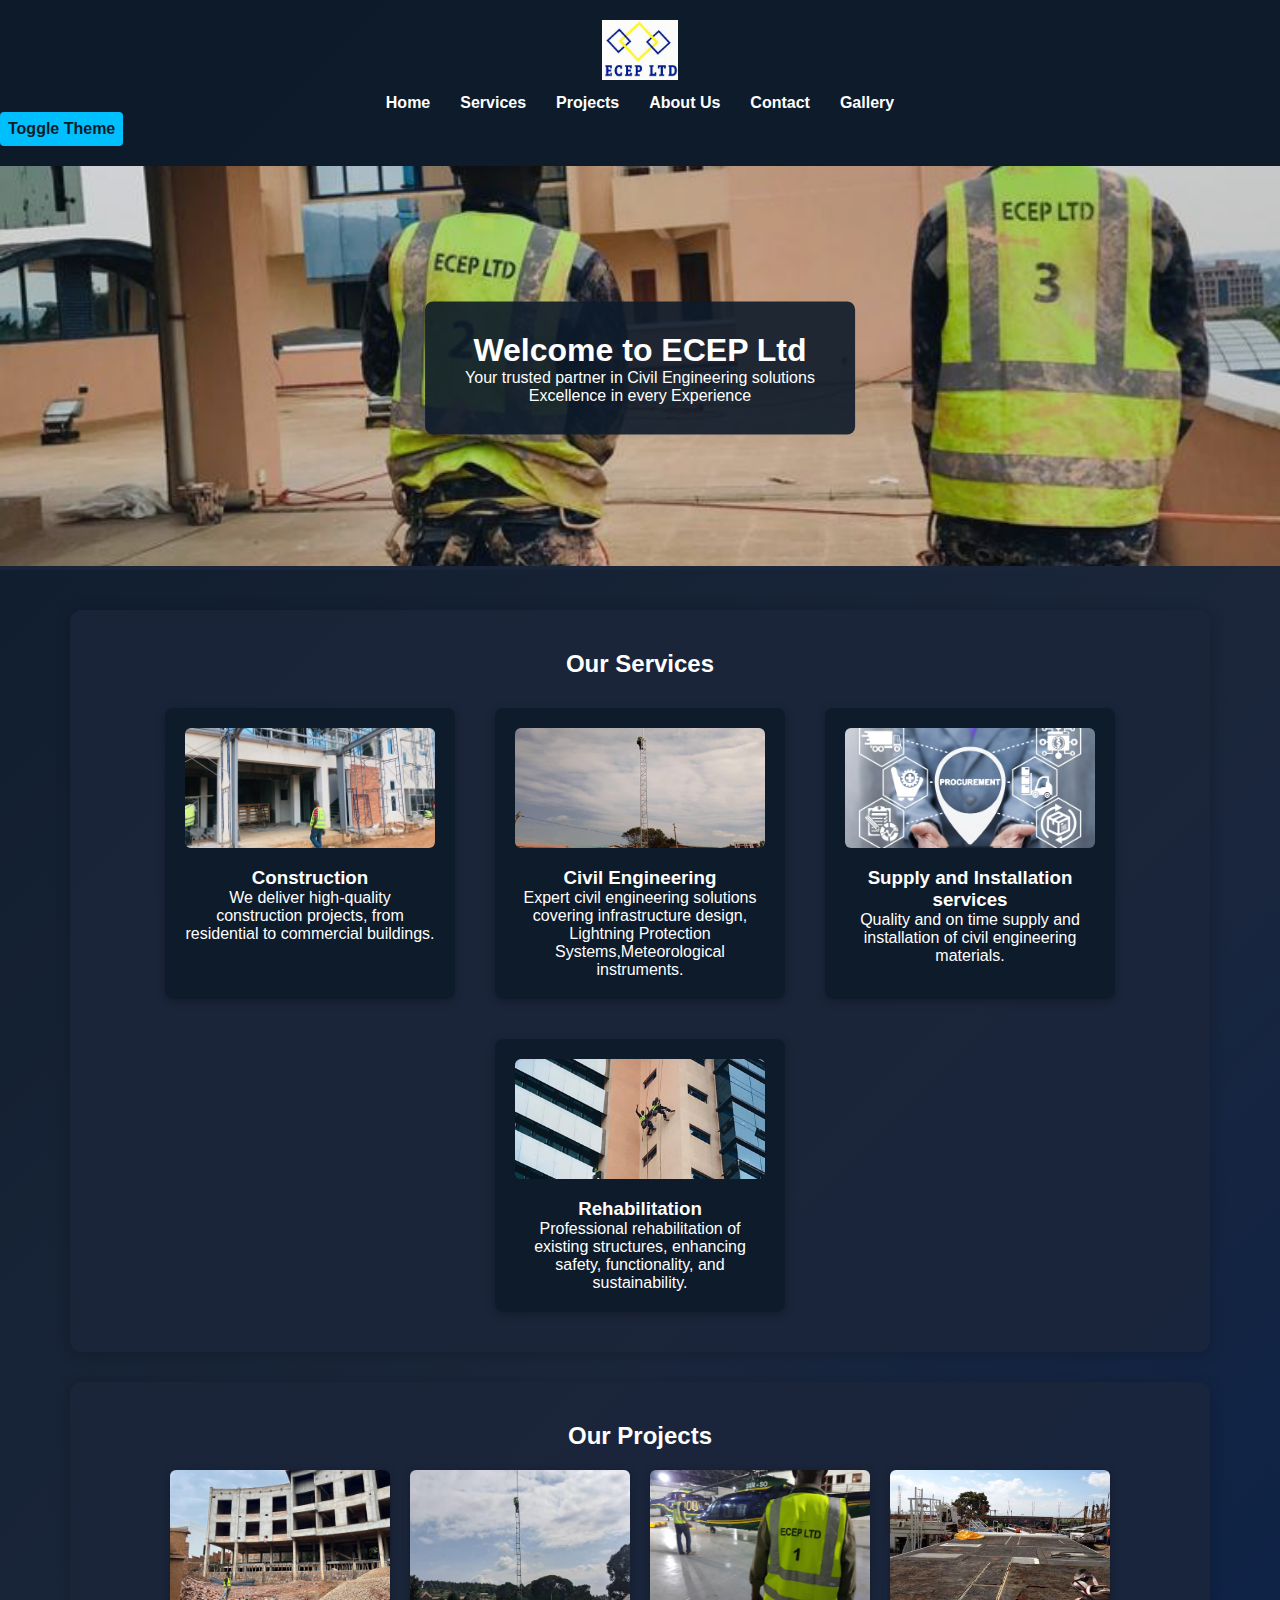
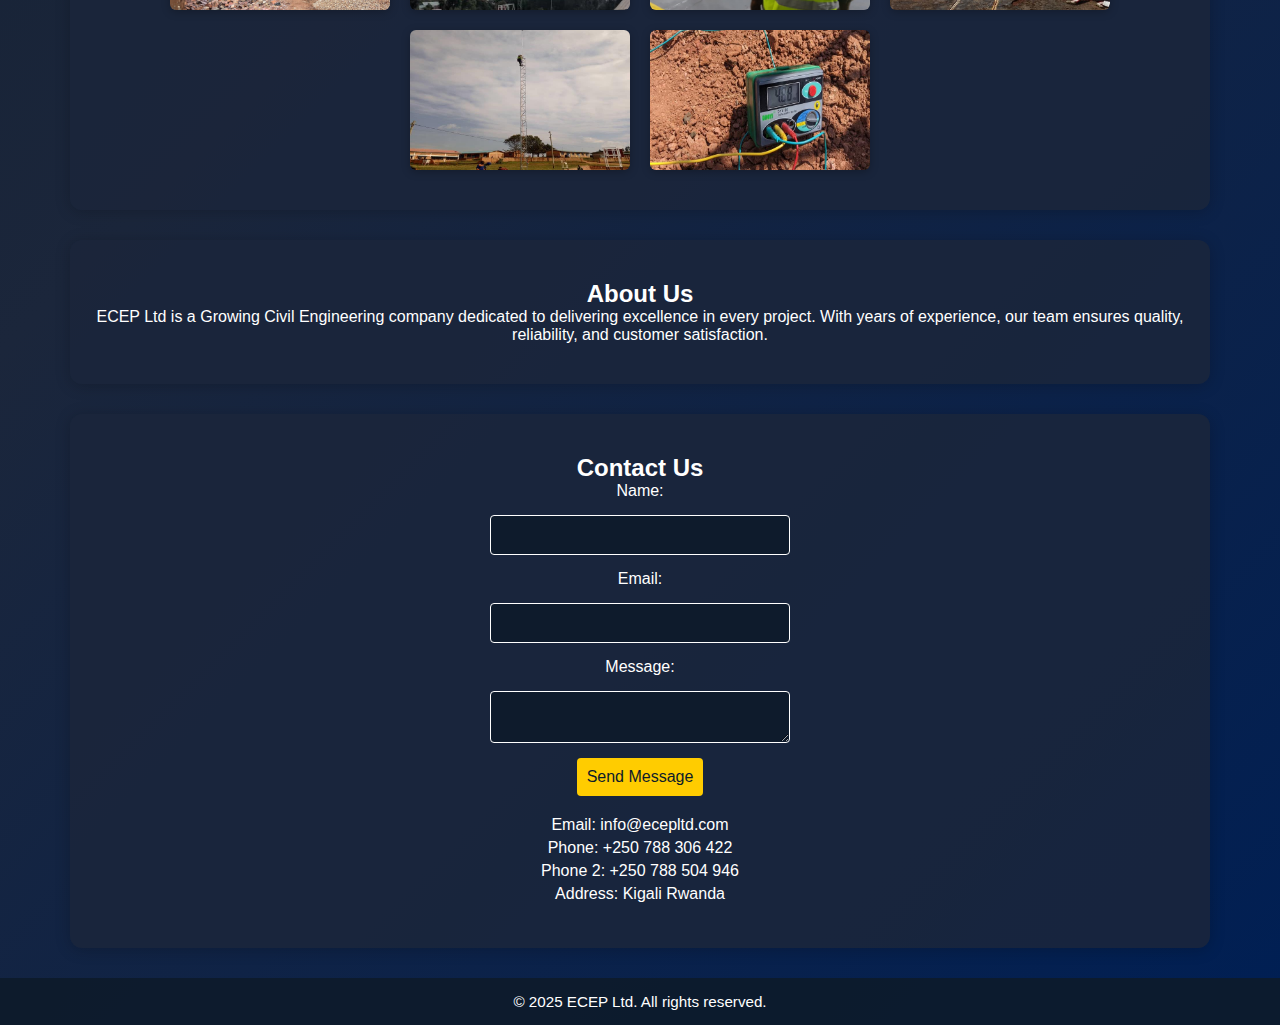
<file: index.html>
<!DOCTYPE html>
<html lang="en">
<head>
    <meta charset="UTF-8">
    <meta name="viewport" content="width=device-width, initial-scale=1.0">
    <title>ECEP Ltd - Civil Engineering Company</title>
    <link rel="stylesheet" href="main.css"> <!-- Link your CSS file -->
    <link rel="icon" type="image/x-icon" href="Assets/Images/ChatGPT Image Sep 22, 2025, 09_34_06 PM.png">
</head>
<body>
    <header>
   

        <div class="logo">
            <img src="Assets/Images/logo.jpg" alt="ECEP Ltd Logo"> <!-- Update with your logo path -->
        </div>
        <nav>
            <ul>
                <li><a href="index.html">Home</a></li>
                <li><a href="services.html">Services</a></li>
                <li><a href="projects.html">Projects</a></li>
                <li><a href="about.html">About Us</a></li>
                <li><a href="contact.html">Contact</a></li>
                <li><a href="gallery.html">Gallery</a></li>

            </ul>
            
        </nav>
        <button id="theme-toggle">Toggle Theme</button>
    </header>

    <section id="home" class="hero">
        <img src="Assets/Images/image rssb 1.jpeg" alt="Construction Site"> <!-- Update with your hero image -->
        <div class="hero-text">
            <h1>Welcome to ECEP Ltd</h1>
            <p>Your trusted partner in Civil Engineering solutions</p>
            <p> Excellence in every Experience</p>
        </div>
    </section>

    <section id="services">
    <h2>Our Services</h2>
    <div class="service-list">
        <div class="service">
            <img src="Assets/Images/imag 2.jpeg" alt="Construction Service">
            <h3>Construction</h3>
            <p>We deliver high-quality construction projects, from residential to commercial buildings.</p>
        </div>

        <div class="service">
            <img src="Assets/Images/PROFILE ECEP LTD/49.jpg" alt="Civil Engineering Service">
            <h3>Civil Engineering</h3>
            <p>Expert civil engineering solutions covering infrastructure design, Lightning Protection Systems,Meteorological instruments.</p>
        </div>

        <div class="service">
            <img src="Assets/Images/procurement.avif" alt="Supply and Installation services">
            <h3>Supply and Installation services</h3>
            <p>Quality and on time supply and installation of civil engineering materials. </p>
        </div>

        <div class="service">
            <img src="Assets/Images/image rssb 2.jpeg" alt="Rehabilitation Service">
            <h3>Rehabilitation</h3>
            <p>Professional rehabilitation of existing structures, enhancing safety, functionality, and sustainability.</p>
        </div>
    </div>
</section>


    <section id="projects">
        <h2>Our Projects</h2>
        <div class="project-gallery">
            <img src="Assets/Images/Bucyana chantier 1.jpeg" alt="Project 1">
            <img src="Assets/Images/PROFILE ECEP LTD/46.jpg" alt="Project 2">
            <img src="Assets/Images/PROFILE ECEP LTD/42.jpg" alt="Project 3">
            <img src="Assets/Images/PROFILE ECEP LTD/11.jpg "alt="Project 4">
            <img src="Assets/Images/PROFILE ECEP LTD/49.jpg"alt=" Project 5">
            <img src="Assets/Images/PROFILE ECEP LTD/47.jpg "alt="Project LPS">
           
        </div>
    </section>

    <section id="about">
        <h2>About Us</h2>
        <p>
            ECEP Ltd is a Growing  Civil Engineering company dedicated to delivering excellence in every project. With years of experience, our team ensures quality, reliability, and customer satisfaction.
        </p>
    </section>

    <section id="contact">
        <h2>Contact Us</h2>
        <form>
            <label for="name">Name:</label>
            <input type="text" id="name" name="name" required>
            
            <label for="email">Email:</label>
            <input type="email" id="email" name="email" required>
            
            <label for="message">Message:</label>
            <textarea id="message" name="message" required></textarea>
            
            <button type="submit">Send Message</button>
        </form>
        <div class="contact-info">
            <p>Email: info@ecepltd.com</p>
            <p>Phone: +250 788 306 422</p>
            <p>Phone 2: +250 788 504 946</p>
            <p>Address: Kigali Rwanda </p>
        </div>
    </section>

    <footer>
        <p>&copy; 2025 ECEP Ltd. All rights reserved.</p>
    </footer>
    <script src ="script.js"></script>
  
</body>
</html>
</file>
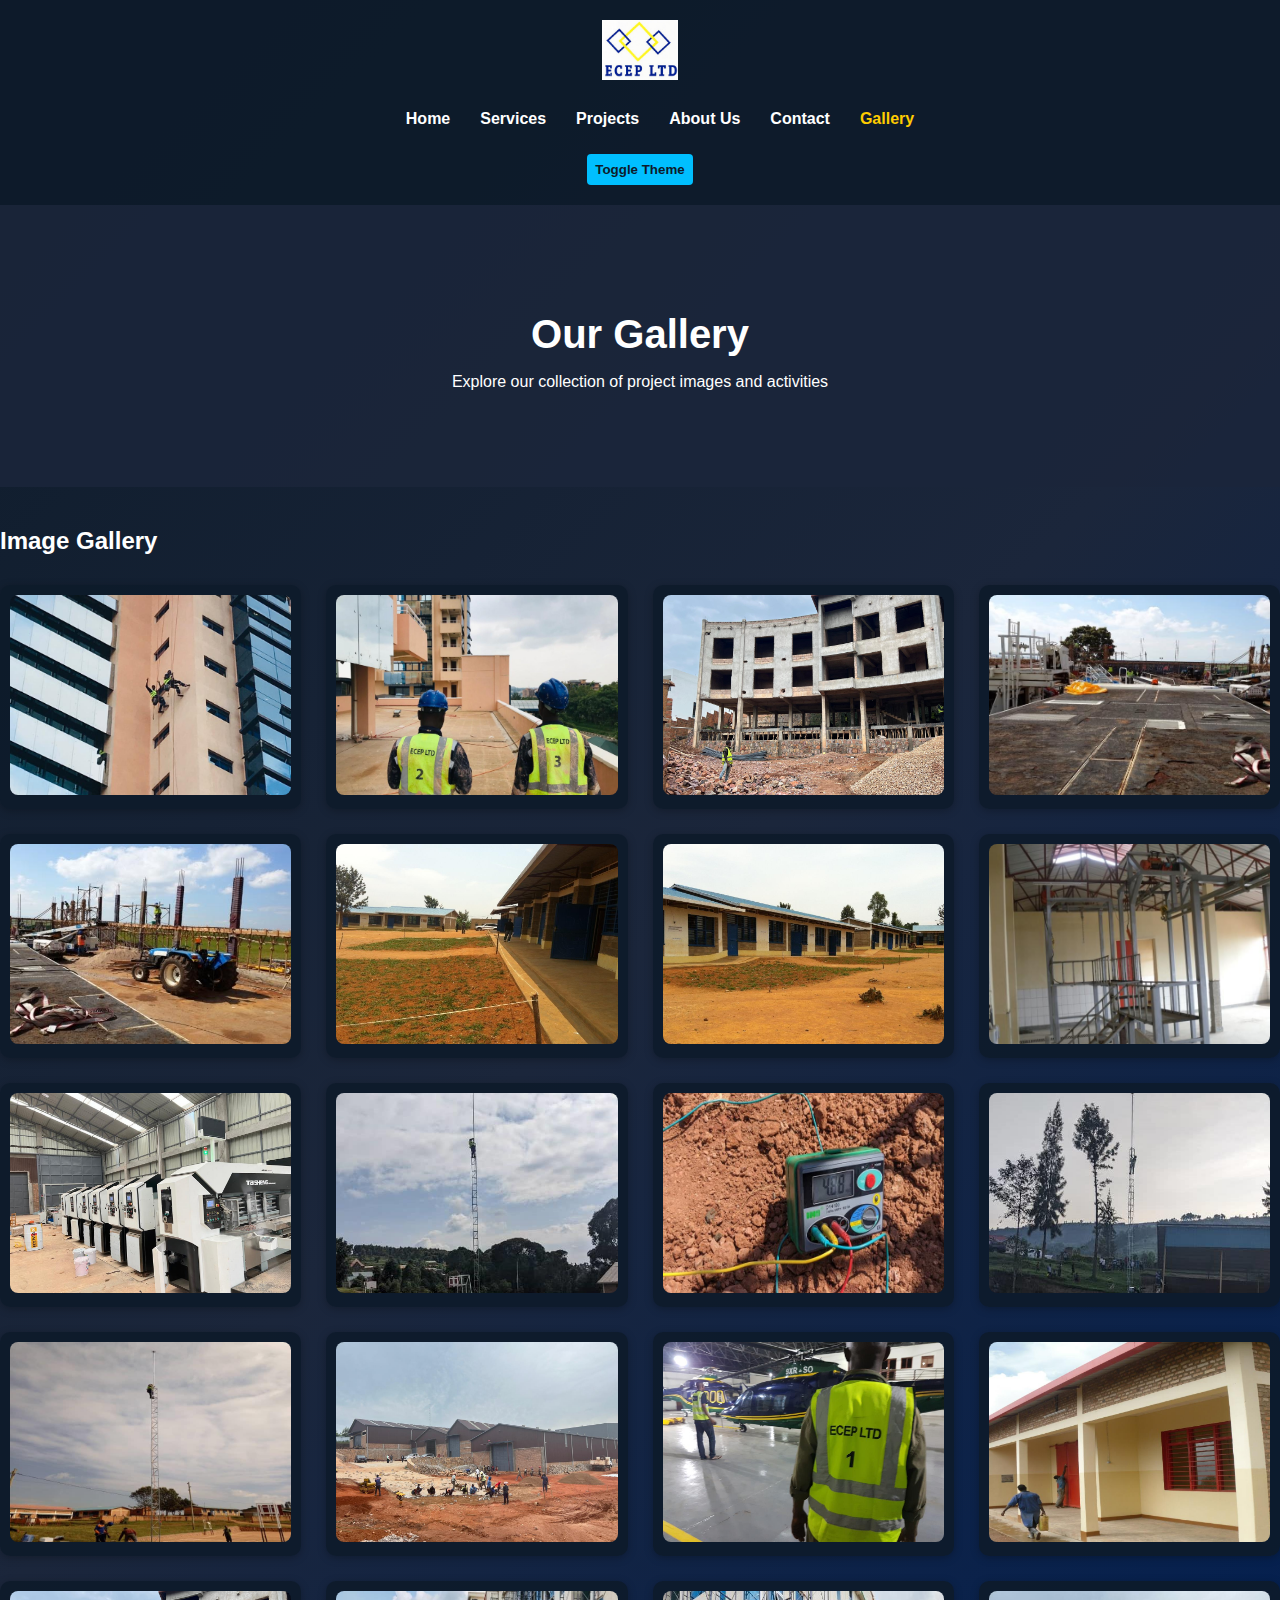
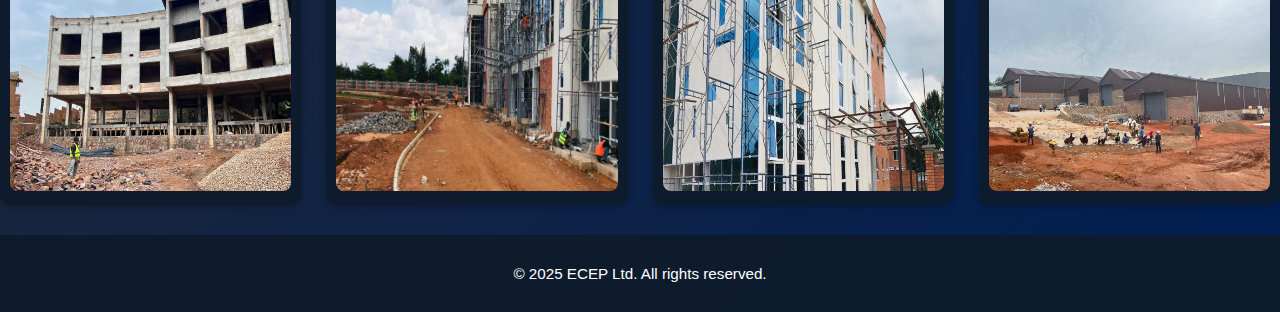
<file: gallery.html>
<!-- gallery.html -->
<!DOCTYPE html>
<html lang="en">
<head>
<meta charset="UTF-8">
<meta name="viewport" content="width=device-width, initial-scale=1.0">
<title>ECEP Ltd - Gallery</title>
<link rel="stylesheet" href="gallery.css">
<link rel="icon" type="image/x-icon" href="Assets/Images/ChatGPT Image Sep 22, 2025, 09_34_06 PM.png">
</head>
<body>
<header>
<div class="logo">
<img src="Assets/Images/logo.jpg" alt="ECEP Ltd Logo">
</div>
<nav>
<ul>
<li><a href="index.html">Home</a></li>
<li><a href="services.html">Services</a></li>
<li><a href="projects.html">Projects</a></li>
<li><a href="about.html">About Us</a></li>
<li><a href="contact.html">Contact</a></li>
<li><a href="gallery.html" class="active">Gallery</a></li>
</ul>
</nav>
<button id="theme-toggle">Toggle Theme</button>
</header>


<section class="hero">
<div class="hero-text">
<h1>Our Gallery</h1>
<p>Explore our collection of project images and activities</p>
</div>
</section>


<section id="gallery-section">
<h2>Image Gallery</h2>
<div class="gallery-grid">
<!-- Image 1 -->
<div class="gallery-item">
<img src="Assets/Images/image rssb 2.jpeg" alt="Gallery Image 1">
</div>


<!-- Image 2 -->
<div class="gallery-item">
<img src="Assets/Images/Image rssb.jpeg" alt="Gallery Image 2">
</div>


<!-- Image 3 -->
<div class="gallery-item">
<img src="Assets/Images/Bucyana chantier 1.jpeg" alt="Gallery Image 3">
</div>


<!-- Add more images -->
<div class="gallery-item">
    <img src="Assets/Images/PROFILE ECEP LTD/11.jpg" alt="Gallery Image 4">
</div>

<div class="gallery-item">
    <img src="Assets/Images/PROFILE ECEP LTD/12.jpg" alt="Gallery Image 4">
</div>

<div class="gallery-item">
    <img src="Assets/Images/PROFILE ECEP LTD/21.jpg" alt="Gallery Image 4">
    </div>

 <div class="gallery-item">
    <img src="Assets/Images/PROFILE ECEP LTD/22.jpg" alt="Gallery Image 4">
    </div>   

    <div class="gallery-item">
    <img src="Assets/Images/PROFILE ECEP LTD/24.jpg" alt="Gallery Image 4">
    </div>   

     <div class="gallery-item">
    <img src="Assets/Images/PROFILE ECEP LTD/44.jpg" alt="Gallery Image 4">
    </div> 

     <div class="gallery-item">
    <img src="Assets/Images/PROFILE ECEP LTD/46.jpg" alt="Gallery Image 4">
    </div> 

     <div class="gallery-item">
    <img src="Assets/Images/PROFILE ECEP LTD/47.jpg" alt="Gallery Image 4">
    </div> 

     <div class="gallery-item">
    <img src="Assets/Images/PROFILE ECEP LTD/48.jpg" alt="Gallery Image 4">
    </div> 

     <div class="gallery-item">
    <img src="Assets/Images/PROFILE ECEP LTD/49.jpg" alt="Gallery Image 4">
    </div> 

     <div class="gallery-item">
    <img src="Assets/Images/PROFILE ECEP LTD/43.jpg" alt="Gallery Image 4">
    </div> 

     <div class="gallery-item">
    <img src="Assets/Images/PROFILE ECEP LTD/42.jpg" alt="Gallery Image 4">
    </div> 

     <div class="gallery-item">
    <img src="Assets/Images/PROFILE ECEP LTD/25.jpg" alt="Gallery Image 4">
    </div> 

     <div class="gallery-item">
    <img src="Assets/Images/Bucyana chantier 1.jpeg" alt="Gallery Image 4">
    </div> 

     <div class="gallery-item">
    <img src="Assets/Images/PROFILE ECEP LTD/39.jpg" alt="Gallery Image 4">
    </div> 

     <div class="gallery-item">
    <img src="Assets/Images/PROFILE ECEP LTD/38.jpg" alt="Gallery Image 4">
    </div> 

     <div class="gallery-item">
    <img src="Assets/Images/PROFILE ECEP LTD/43.jpg" alt="Gallery Image 4">
    </div> 







</div>
</section>


<footer>
<p>&copy; 2025 ECEP Ltd. All rights reserved.</p>
</footer>


<script src="script.js"></script>
</body>
</html>
</file>
<file: main.css>
/* =========================
   THEME VARIABLES
========================= */
:root {
  --bg-gradient: linear-gradient(135deg, #0D1B2A, #1B263B, #001F54);
  --bg-card: rgba(13, 27, 42, 0.9);
  --bg-overlay: rgba(27, 38, 59, 0.85);
  --text-color: #ffffff;
  --accent: #FFCC00;
  --accent-hover: #FFD633;
  --button-text: #0D1B2A;
}

[data-theme="light"] {
  --bg-gradient: linear-gradient(135deg, #f7f7f7, #ffffff, #e9ecef);
  --bg-card: #ffffff;
  --bg-overlay: #f1f3f5;
  --text-color: #0D1B2A;
  --accent: #1E40AF;
  --accent-hover: #2563EB;
  --button-text: #ffffff;
}

/* =========================
   RESET + BASE
========================= */
body, h1, h2, h3, p, ul, li, form, input, textarea, button {
  margin: 0;
  padding: 0;
  box-sizing: border-box;
}

body {
  font-family: Arial, Helvetica, sans-serif;
  background: var(--bg-gradient);
  color: var(--text-color);
  transition: background 0.4s, color 0.4s;
}

/* =========================
   HEADER
========================= */
header {
  background-color: var(--bg-card);
  color: var(--text-color);
  padding: 20px 0;
  display: flex;
  flex-direction: column;
  align-items: center;
  transition: background 0.4s, color 0.4s;
}

.logo img {
  height: 60px;
  margin-bottom: 10px;
}

/* Navigation */
nav ul {
  list-style: none;
  display: flex;
  gap: 30px;
}

nav a {
  color: var(--text-color);
  text-decoration: none;
  font-weight: bold;
  transition: color 0.2s;
}

nav a:hover {
  color: var(--accent);
}

/* =========================
   HERO
========================= */
.hero {
  position: relative;
  text-align: center;
  margin-bottom: 40px;
  background: var(--bg-overlay);
}

.hero img {
  width: 100%;
  max-height: 400px;
  object-fit: cover;
  opacity: 0.85;
}

.hero-text {
  position: absolute;
  top: 50%;
  left: 50%;
  transform: translate(-50%, -50%);
  color: var(--text-color);
  background: var(--bg-card);
  padding: 30px 40px;
  border-radius: 8px;
}

/* =========================
   SECTIONS
========================= */
#services, #projects, #about, #contact {
  padding: 40px 20px;
  text-align: center;
  background: var(--bg-overlay);
  border-radius: 12px;
  margin: 30px auto;
  max-width: 1100px;
  box-shadow: 0 2px 16px rgba(0,0,0,0.2);
  color: var(--text-color);
  transition: background 0.4s, color 0.4s;
}

/* Service cards */
.service-list {
  display: flex;
  justify-content: center;
  gap: 40px;
  flex-wrap: wrap;
  margin-top: 30px;
}

.service {
  background: var(--bg-card);
  border-radius: 8px;
  box-shadow: 0 2px 8px rgba(0,0,0,0.25);
  padding: 20px;
  width: 250px;
  transition: transform 0.2s, box-shadow 0.2s;
  color: var(--text-color);
}

.service:hover {
  transform: translateY(-5px);
  box-shadow: 0 4px 16px rgba(0,0,0,0.3);
}

.service img {
  width: 100%;
  height: 120px;
  object-fit: cover;
  border-radius: 6px;
  margin-bottom: 15px;
}

/* Project gallery */
.project-gallery {
  display: flex;
  justify-content: center;
  gap: 20px;
  flex-wrap: wrap;
  margin-top: 20px;
}

.project-gallery img {
  width: 220px;
  height: 140px;
  object-fit: cover;
  border-radius: 6px;
  box-shadow: 0 2px 8px rgba(0,0,0,0.25);
}

/* =========================
   CONTACT
========================= */
form {
  display: flex;
  flex-direction: column;
  align-items: center;
  gap: 15px;
  margin-bottom: 20px;
}

input, textarea {
  width: 300px;
  padding: 10px;
  border: 1px solid var(--text-color);
  border-radius: 4px;
  font-size: 1em;
  background: var(--bg-card);
  color: var(--text-color);
}

input::placeholder,
textarea::placeholder {
  color: #bbb;
}

button {
  background: var(--accent);
  color: var(--button-text);
  border: none;
  padding: 10px 10px;
  border-radius: 4px;
  font-size: 1em;
  cursor: pointer;
  transition: background 0.3s, color 0.3s;

}

button:hover {
  background: var(--accent-hover);
  color: var(--button-text);
}

/* Contact info */
.contact-info p {
  margin: 5px 0;
  font-size: 1em;
  color: var(--text-color);
}

/* =========================
   FOOTER
========================= */
footer {
  background: var(--bg-card);
  color: var(--text-color);
  text-align: center;
  padding: 15px 0;
  margin-top: 30px;
  font-size: 0.95em;
  transition: background 0.4s, color 0.4s;
}

/* =========================
   RESPONSIVE
========================= */
@media (max-width: 800px) {
  .service-list, .project-gallery {
    flex-direction: column;
    align-items: center;
  }
  nav ul {
    flex-direction: column;
    gap: 15px;
  }
  .hero-text {
    padding: 20px 10px;
  }
  input, textarea {
    width: 90%;
  }
}
#theme-toggle{
    margin-right: auto; /* Push everything else to the right */
  background-color: #00BFFF;
  color: var(--button-text);
  border: none;
  padding: 8px 8px;
  border-radius: 4px;
  font-size: 1em;
  font-weight: bold;
  cursor: pointer;
  transition: background 0.3s, color 0.3s;

}
</file>
<file: gallery.css>
/* =========================
   THEME VARIABLES (same as services.css)
========================= */
:root {
  --bg-gradient: linear-gradient(135deg, #0D1B2A, #1B263B, #001F54);
  --bg-card: rgba(13, 27, 42, 0.9);
  --bg-overlay: rgba(27, 38, 59, 0.85);
  --text-color: #ffffff;
  --accent: #FFCC00;
  --accent-hover: #FFD633;
  --button-text: #0D1B2A;
}

[data-theme="light"] {
  --bg-gradient: linear-gradient(135deg, #f7f7f7, #ffffff, #e9ecef);
  --bg-card: #ffffff;
  --bg-overlay: #f1f3f5;
  --text-color: #0D1B2A;
  --accent: #1E40AF;
  --accent-hover: #2563EB;
  --button-text: #ffffff;
}

/* =========================
   BASE + LAYOUT
========================= */
body {
  font-family: Arial, Helvetica, sans-serif;
  background: var(--bg-gradient);
  color: var(--text-color);
  transition: background 0.4s, color 0.4s;
  margin: 0;
}

/* =========================
   HEADER (same layout as services page)
========================= */
header {
  background-color: var(--bg-card);
  color: var(--text-color);
  padding: 20px 0;
  display: flex;
  flex-direction: column;
  align-items: center;
  transition: background 0.4s, color 0.4s;
}

.logo img {
  height: 60px;
  margin-bottom: 10px;
}

nav ul {
  list-style: none;
  display: flex;
  gap: 30px;
}

nav a {
  color: var(--text-color);
  text-decoration: none;
  font-weight: bold;
  transition: color 0.2s;
}

nav a:hover,
nav a.active {
  color: var(--accent);
}

#theme-toggle {
  background-color: #00BFFF;
  padding: 8px 8px;
  border: none;
  color: var(--button-text);
  cursor: pointer;
  font-weight: bold;
  border-radius: 4px;
  margin-top: 10px;
}

/* =========================
   HERO SECTION
========================= */
.hero {
  text-align: center;
  padding: 80px 20px;
  background: var(--bg-overlay);
  margin-bottom: 40px;
}

.hero h1 {
  font-size: 2.5em;
  margin-bottom: 10px;
}

/* =========================
   GALLERY SECTION
========================= */
.gallery-section {
  padding: 40px 20px;
  max-width: 1100px;
  margin: 0 auto 40px;
  background: var(--bg-overlay);
  border-radius: 12px;
  box-shadow: 0 2px 16px rgba(0,0,0,0.2);
  text-align: center;
}

.gallery-grid {
  display: grid;
  grid-template-columns: repeat(auto-fit, minmax(250px, 1fr));
  gap: 25px;
  margin-top: 30px;
}

.gallery-item {
  background: var(--bg-card);
  padding: 10px;
  border-radius: 10px;
  box-shadow: 0 2px 8px rgba(0,0,0,0.25);
  transition: transform 0.2s, box-shadow 0.2s;
}

.gallery-item:hover {
  transform: translateY(-5px);
  box-shadow: 0 4px 16px rgba(0,0,0,0.35);
}

.gallery-item img {
  width: 100%;
  height: 200px;
  object-fit: cover;
  border-radius: 8px;
}

/* =========================
   FOOTER
========================= */
footer {
  background: var(--bg-card);
  color: var(--text-color);
  text-align: center;
  padding: 15px 0;
  margin-top: 30px;
  font-size: 0.95em;
  transition: background 0.4s, color 0.4s;
}

/* =========================
   RESPONSIVE DESIGN
========================= */
@media (max-width: 900px) {
  nav ul {
    flex-direction: column;
    gap: 15px;
  }

  .hero h1 {
    font-size: 2em;
  }

  .gallery-grid {
    grid-template-columns: 1fr;
  }
}
</file>
